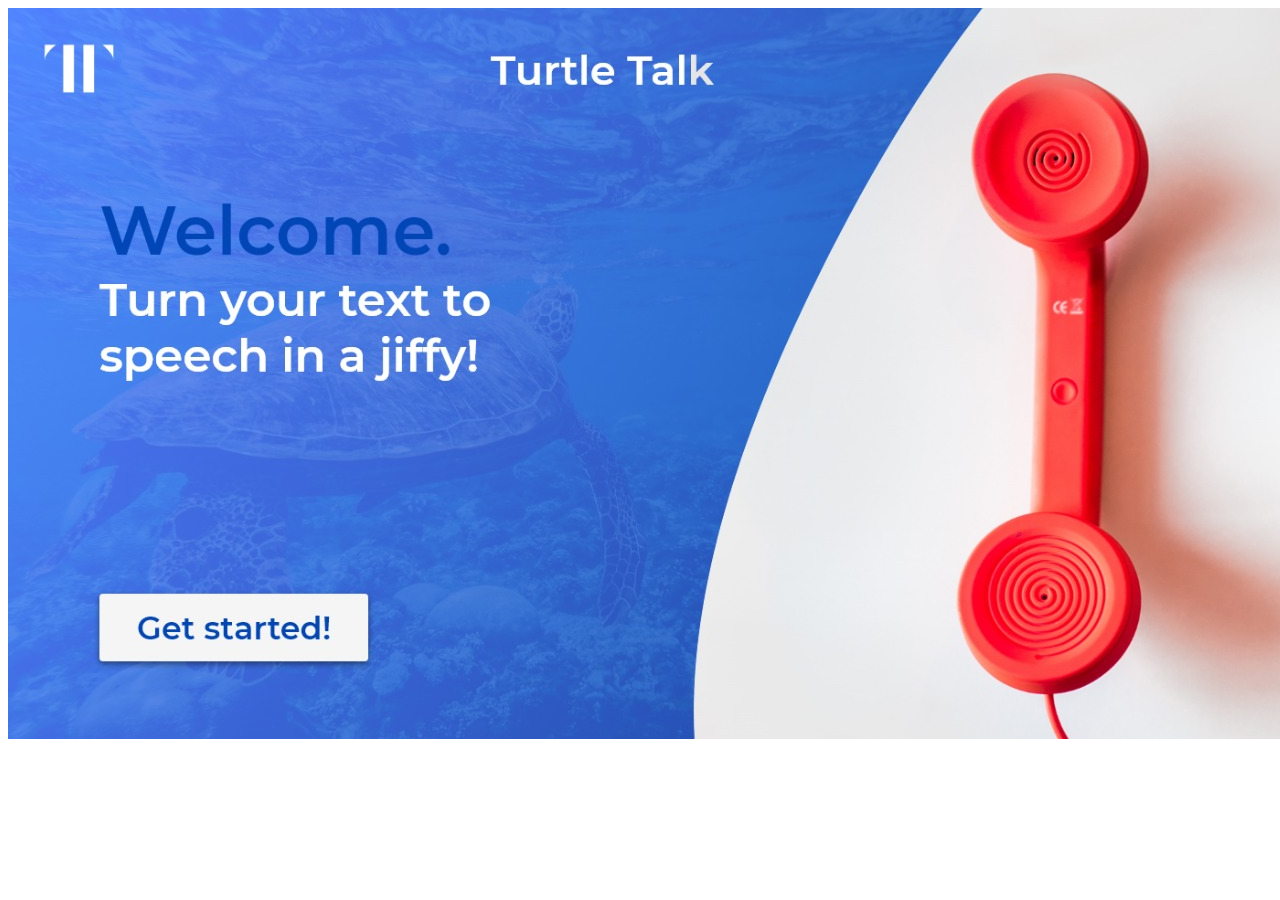
<file: index.html>
<!DOCTYPE html>
<html>
    <head>
        <title>
            project
        </title>
        <style>
        </style>
    </head>
    <body>
        <div>
            <img src=image.jpeg alt='get started' usemap='#getstarted'>
        </div>
        <map name='getstarted'>
            <area shape=rect coords="88, 583, 360, 653" href="javascript:open()">
        </map>
    </body>
    <script src="index.js">
        function open(){
            window.location.href='translate.html';
        }
    </script>
</html>
</file>
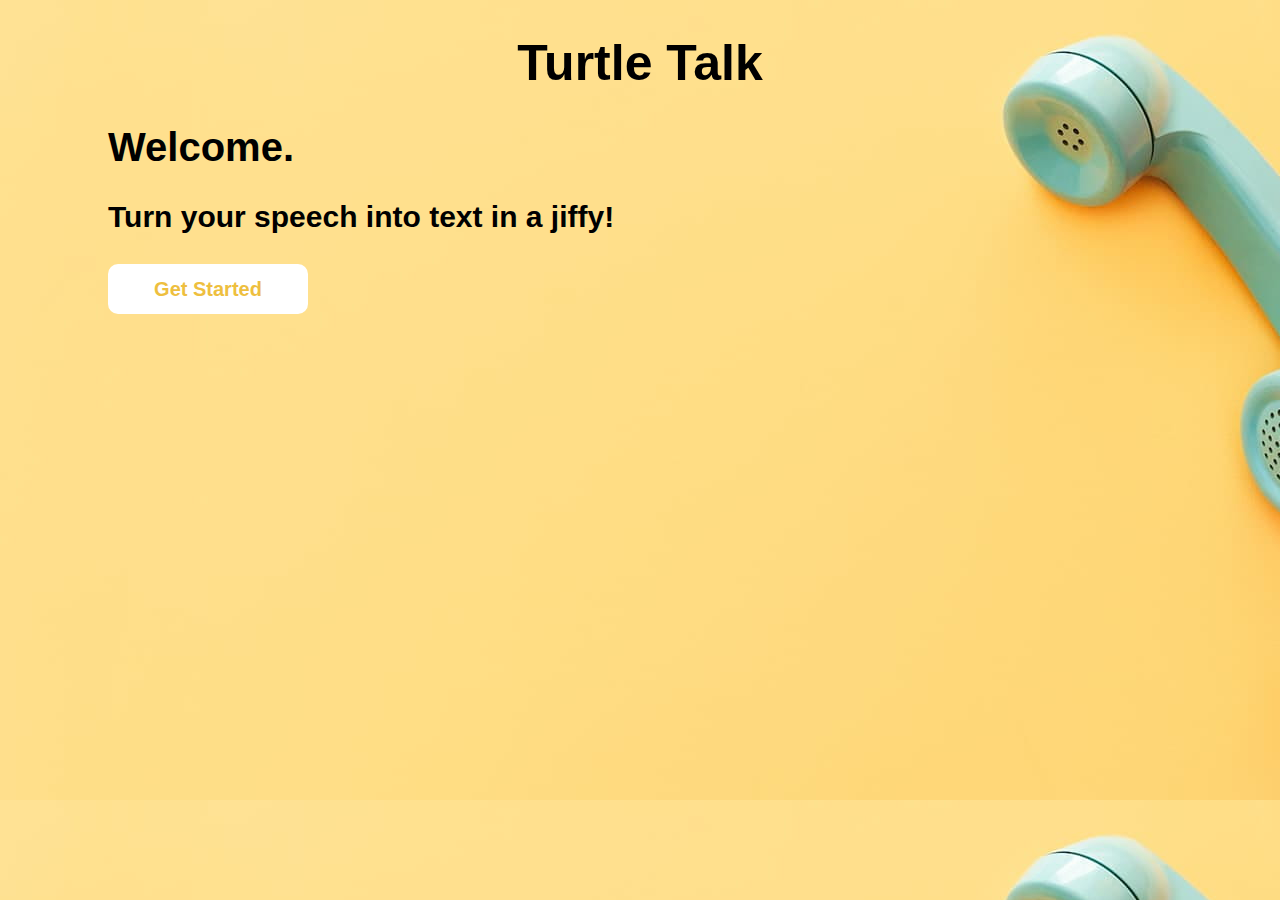
<file: first.html>
<!DOCTYPE html>
<html>
    <head>
        <style>
            body{
                background-image: url('background.jpg');
                font-family: Arial, Helvetica, sans-serif;
            }
            h1{
                text-align: center;
                font-size: 50px;
            }
            b{
                font-size: 40px;
            }
            div{
                padding-left: 100px;
            }
            p{
                font-size: 30px;
                font-weight: bold;
            }
            button{
                background-color: white;
                border: 0px;
                width: 200px;
                height: 50px;
                border-radius: 10px;
                color: rgb(238, 191, 63);
                font-weight: bold;
                font-size: 20px;
            }
        </style>
    </head>
    <body>
        <h1>
            Turtle Talk
        </h1>
        <div>
            <b>
                Welcome.
            </b>
            <p>
                Turn your speech into text in a jiffy!
            </p>
            <button>
                Get Started
            </button>
        </div>
    </body>
</html>
</file>
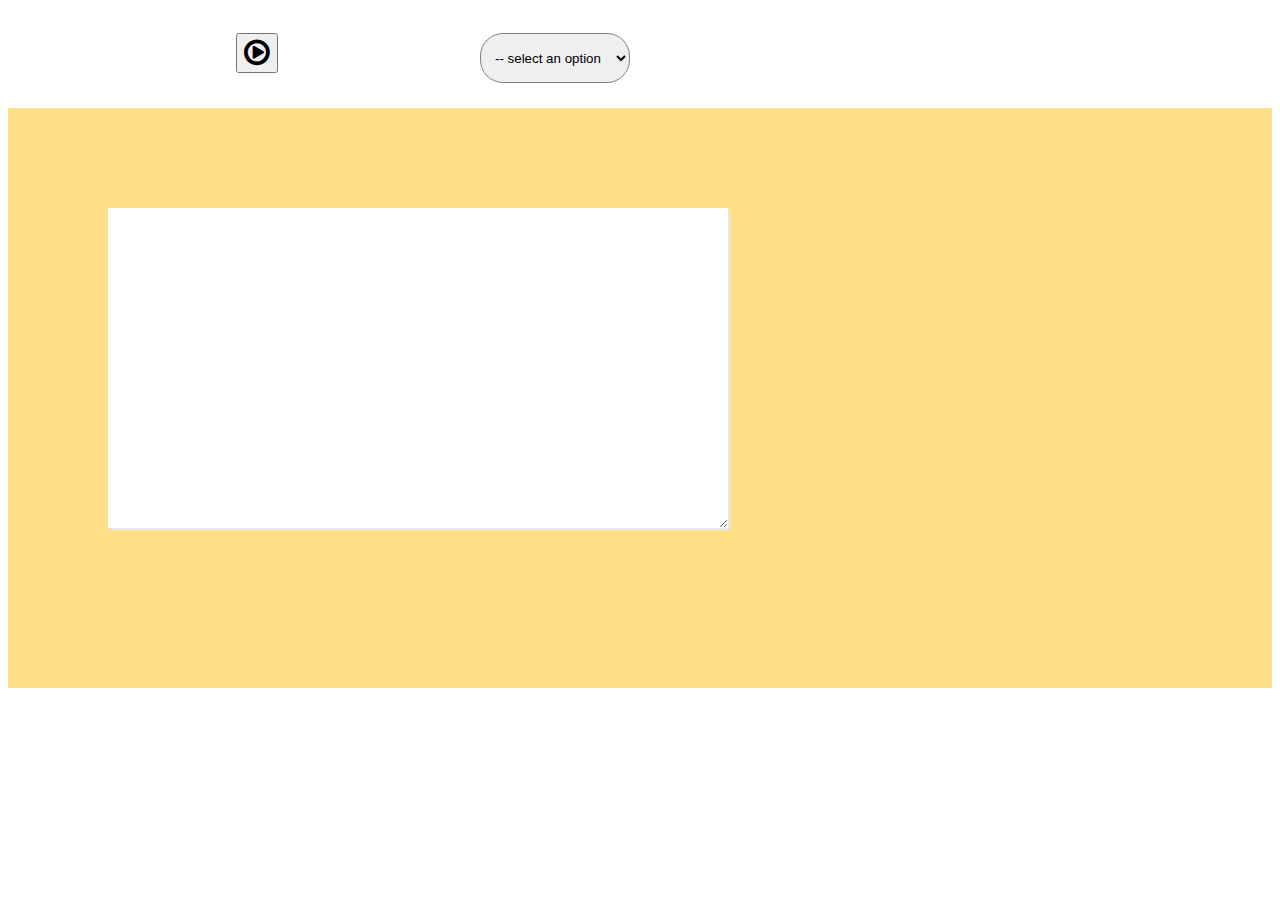
<file: translate.html>
<!DOCTYPE html>
<html>
    <head>
        <title>
            translate
        </title>
        <link rel="stylesheet" href="stylesheet.css">
        <link rel="stylesheet" href="https://cdnjs.cloudflare.com/ajax/libs/font-awesome/4.7.0/css/font-awesome.min.css">
    </head>
    <body>
        <div class='container'>
            <div class='topbar'>
                <div class='griditem1'>
                    <button id="hearButton" style="font-size:30px;">
                        <i class="fa fa-play-circle-o">
                        </i>
                    </button>
                    <select class='d1' id='sel1'>
                        <option disabled selected value> -- select an option -- </option>
                        <option value="honey_singh">Honey Singh</option>
                        <option value="samuel_jackson">Samuel L Jackson</option>
                    </select>
                </div>
            </div>
            <div class='bottom'>
                <textarea id='inputField'>
                </textarea>
            </div>
        </div>
        
    </body>
</html>
</file>
<file: stylesheet.css>
body{
    font-family: Arial, Helvetica, sans-serif;
}
.container{
    display: grid;
    grid-template-rows: 1fr 5.8fr;
}
.topbar{
    display: grid;
    grid-template-columns: 1fr 1fr;
    column-gap: 20px;
    padding: 25px;
}
.d1{
    width: 150px;
    height: 50px;
    border-radius: 23px;
    border: 1px solid grey;
    padding: 10px;
}
.bottom{
    background-color: rgb(255, 224, 137);
    padding-top: 100px;
    padding-left: 100px;
}
#sel1{
    float: right;
}
textarea{
    width: 600px;
    height: 300px;
    border: 0px;
    box-shadow: 2px 2px rgb(233, 232, 232);
    text-align: left;
    font-size: large;
    font-family: Arial, Helvetica, sans-serif;
    padding: 10px;
    color: rgb(87, 84, 84);
}

#play{
    height: 50px;
    width: 50px;
    border: 0px;
    border-radius: 50px;
}
#playim{
    height: 50px;
    width: 50px;
}

.griditem1{
    text-align: center;
}
</file>
